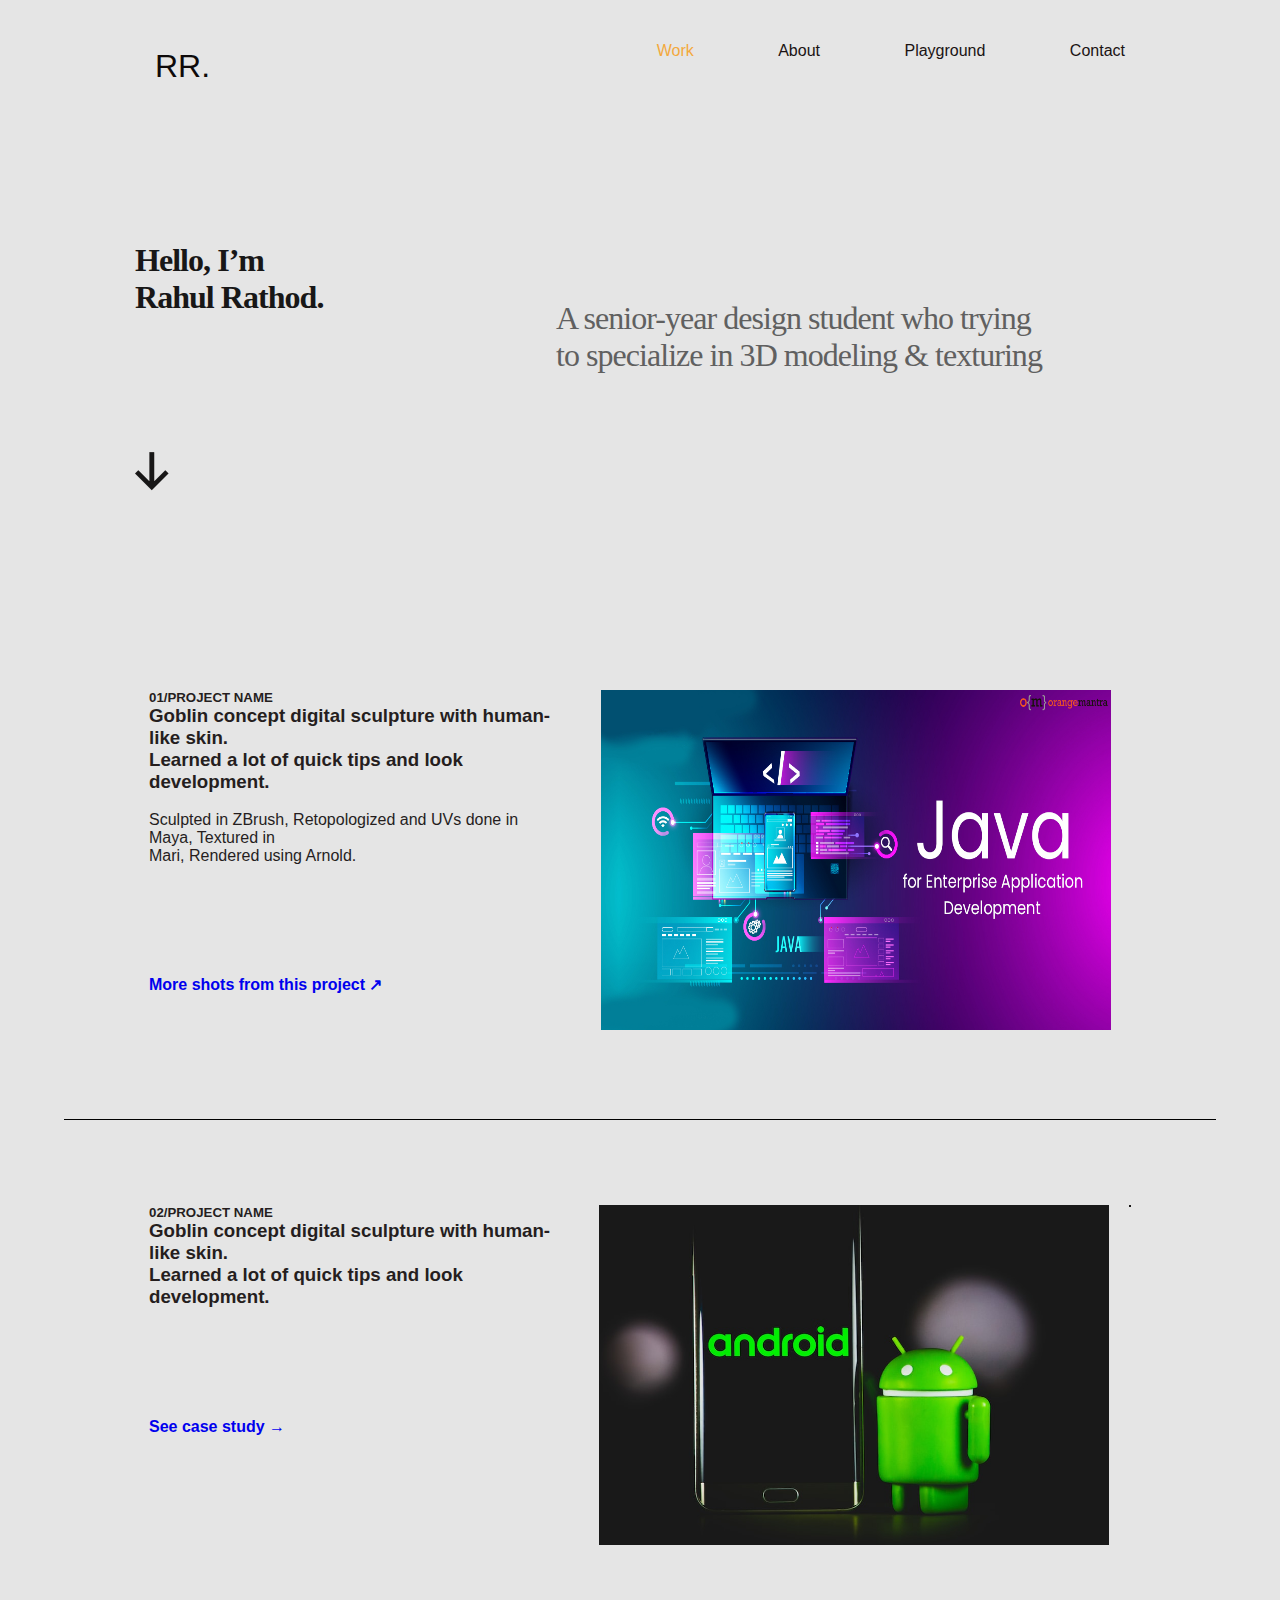
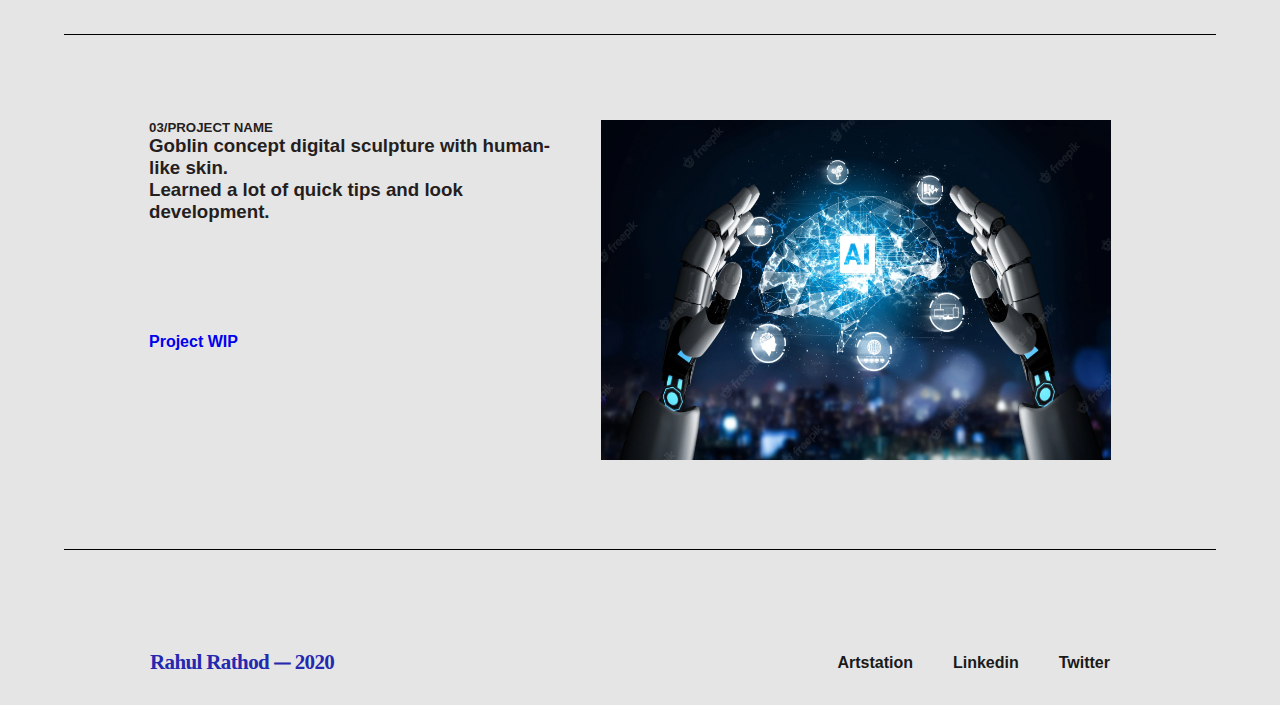
<file: index.html>
<!DOCTYPE html>
<html lang="en">

<head>
    <meta charset="UTF-8">
    <meta http-equiv="X-UA-Compatible" content="IE=edge">
    <meta name="viewport" content="width=device-width, initial-scale=1.0">
    <title>portfolio</title>
    <link rel="stylesheet" href="style.css">
</head>

<body>

    <header class="header">

        <div class="container">

            <div class="box">

                <div class="row align-items-center justify-content-between">

                    <div class="logo">
                        <a hre zsf="#">RR.</a>
                    </div>
                    <nav class="nav">
                        <ul>
                            <li><a href="#" class="active">Work</a></li>
                            <li><a href="index2.html">About</a></li>
                            <li><a href="#">Playground</a></li>
                            <li><a href="#">Contact</a></li>
                        </ul>
                    </nav>
                </div>
            </div>
        </div>
    </header>
    <section>
        <div class="one">

            <h1><b>Hello, I’m <br>Rahul Rathod.</b></h1>
        </div>
        <div class="two">

            <h1>A senior-year design student who trying <br>to specialize in 3D modeling & texturing</h1>
        </div>
        <div class="img">

            <img src="↓.png">
        </div>
    </section>
    <section class="rohit">

        <div class="first-text">

            <H5>01/PROJECT NAME</H5>
            <h3>Goblin concept digital sculpture with human-like skin.<br> Learned a lot of quick tips and look
                development.
            </h3><span><br>Sculpted in ZBrush, Retopologized and UVs done in Maya, Textured in <br>Mari, Rendered using
                Arnold.</span>
            <h4><a href="#">More shots from this project ↗</a></h4>
        </div>
        <div class="img2">

            <img src="java-1.jpg" width="510" height="340">
        </div>
    </section>
    <section class="rohit">

        <div class="first-text">

            <H5>02/PROJECT NAME</H5>
            <h3>Goblin concept digital sculpture with human-like skin.<br> Learned a lot of quick tips and look
                development.
            </h3>
            <h4><a href="#">See case study →</a></h4>

        </div>
        <div class="img2">
            <img src="android-1.jpg" width="510" height="340">
        </div>
        <div class="das">
            <hr class="dashed">
        </div>
    </section>
    <section class="rohit">

        <div class="first-text">

            <H5>03/PROJECT NAME</H5>
            <h3>Goblin concept digital sculpture with human-like skin.<br> Learned a lot of quick tips and look
                development.
            </h3>
            <h4><a href="#">Project WIP</a></h4>
        </div>
        <div class="img2">
            <img src="robot-artificial-intelligence.jpg" width="510" height="340">
        </div>
    </section>
    <section>
        <footer>
            <section id="footer">
                <a href="#">
                    <h1 class="logo">Rahul Rathod ⏤ 2020

                        </h1>
                </a>
                <div>
                    <ul id="nav-bar">
                        <li><a class="link" href="https://github.com/Rahul9-pro">Artstation
                            </a></li>

                        <li><a class="link" href="https://www.linkedin.com/in/rahul-rathod-8467a7229/">Linkedin</a>
                        </li>

                        <li><a class="link" href="show you next time">Twitter</a></li>
                    </ul>
                </div>
            </section>
        </footer>
    </section>
</body>

</html>
</file>
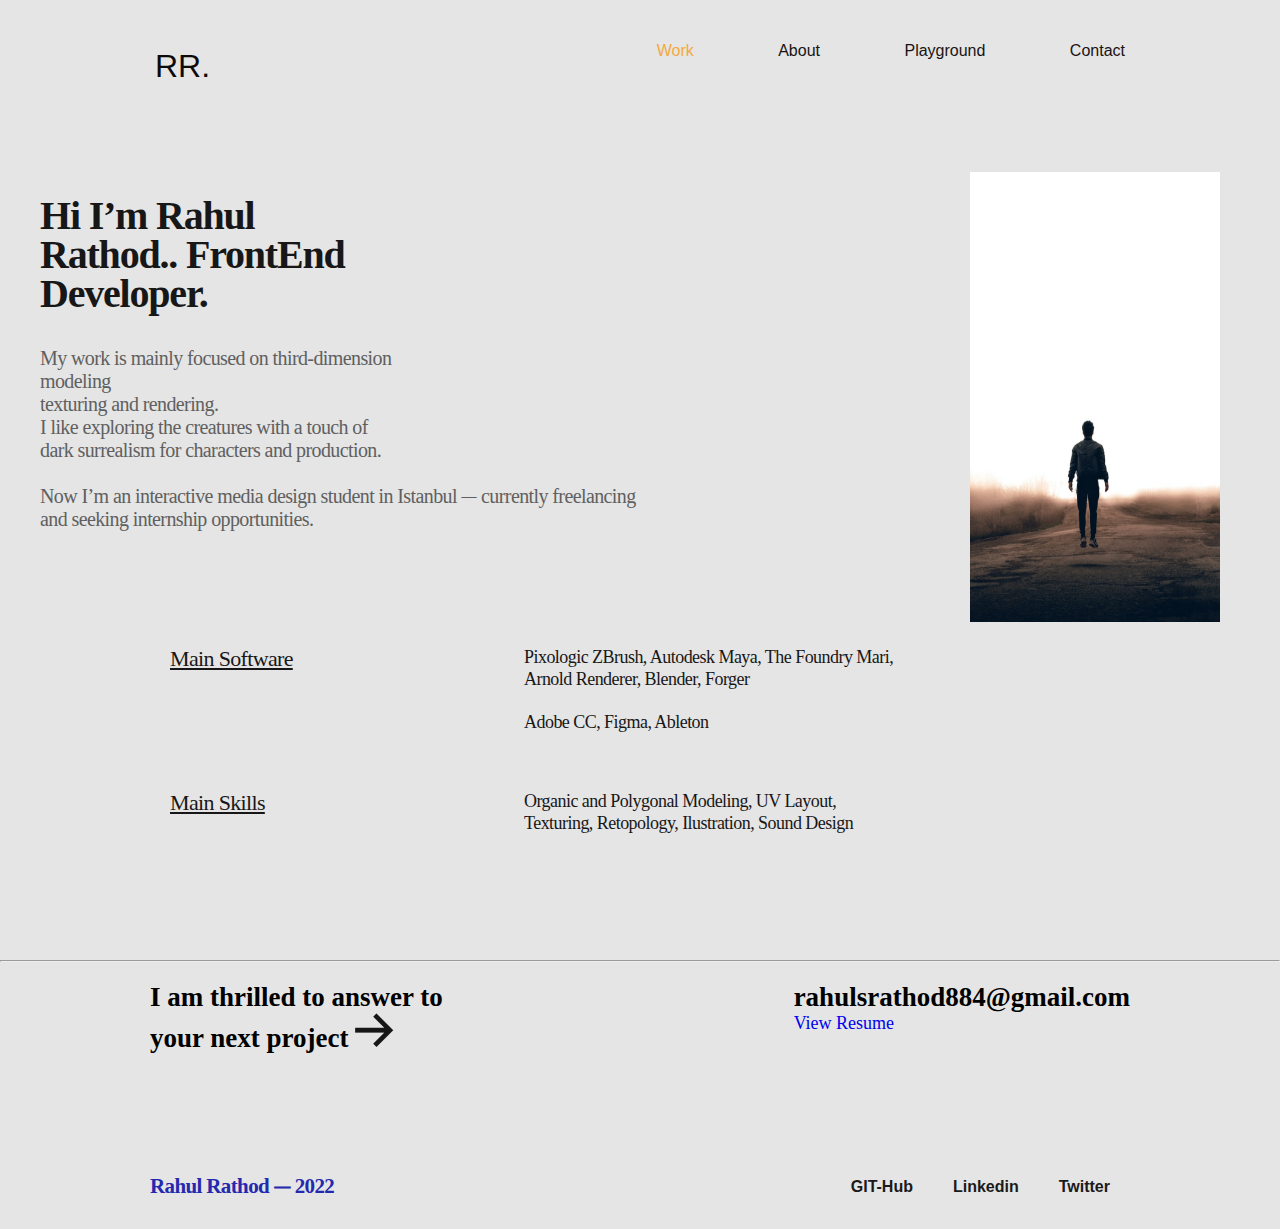
<file: index2.html>
<!DOCTYPE html>
<html lang="en">

<head>
    <meta charset="UTF-8">
    <meta http-equiv="X-UA-Compatible" content="IE=edge">
    <meta name="viewport" content="width=device-width, initial-scale=1.0">
    <title>About Me</title>
    <link rel="stylesheet" href="style2.css">
</head>

<body>
    <header class="header">

        <div class="container">

            <div class="box">

                <div class="row align-items-center justify-content-between">

                    <div class="logo">
                        <a hre zsf="#">RR.</a>
                    </div>
                    <nav class="nav">
                        <ul>
                            <li><a href="#" class="active">Work</a></li>
                            <li><a href="#">About</a></li>
                            <li><a href="#">Playground</a></li>
                            <li><a href="#">Contact</a></li>
                        </ul>
                    </nav>
                </div>
            </div>
        </div>
    </header>
    </section>

    <section id="contact-details" class="section-p1">
        <div class="details">
            <h1>Hi I’m Rahul Rathod.. FrontEnd Developer.</h1>
            <h2>My work is mainly focused on third-dimension<br>modeling<br> texturing and rendering.<br>I like
                exploring the
                creatures with a touch of<br>dark surrealism for characters and production.<br><br> Now I’m an
                interactive media design
                student in Istanbul ⏤
                currently freelancing<br>and seeking internship opportunities.</h2>
        </div>
        <div class="img">
            <img src="Profile Photo.jpg" alt="" width="250" height="450">
        </div>
    </section>
    <section>
        <div class="a3">
            <h4 class="u">Main Software</h4>
            <p class="b3">Pixologic ZBrush, Autodesk Maya, The Foundry Mari,<br> Arnold Renderer, Blender, Forger
                <br><br> Adobe CC, Figma, Ableton
            </p>
        </div>
        <div class="a4">
            <h4 class="u">Main Skills</h4>
            <p class="b4">Organic and Polygonal Modeling, UV Layout, Texturing, Retopology, Ilustration, Sound Design
            </p>
        </div>
    </section>
    <center>
        <hr class="dashed">
    </center>


    <div class="h2">
        <div class="left">
            <h2>I am thrilled to answer to <br> your next project <img src="arow2.png" alt="" class="arr">
            </h2>
        </div>
        <div class="right">
            <h2>rahulsrathod884@gmail.com</h2>
            <a href="/" class="resume" download>View Resume</a>
        </div>


    </div>


    <!-- .......footer........ -->
    <footer>
        <section id="footer">
            <a href="#">
                <h1 class="logo">Rahul Rathod ⏤ 2022
                    </h1>
            </a>
            <div>
                <ul id="nav-bar">
                    <li><a class="link" href="https://github.com/Rahul9-pro">GIT-Hub</a></li>
                    <li><a class="link" href="https://www.linkedin.com/in/rahul-rathod-8467a7229/">Linkedin</a>
                    </li>
                    <li><a class="link" href="show you next time">Twitter</a></li>
                </ul>
            </div>
        </section>
    </footer>
</body>

</html>
</file>
<file: style.css>
body {
    font-family: sans-serif;
    /*main backgroud color*/
    background-color: #E5E5E5;

}

* {
    box-sizing: border-box;
    margin: 0;
    padding: 0;
}

ul {
    list-style: none;
}

a {
    text-decoration: none;
}

.container {
    max-width: 1000px;
    margin: auto;
}

.row {
    display: flex;
    flex-wrap: wrap;
}

.align-items-center {
    align-items: center;
}

.justify-content-between {
    justify-content: space-between;
}

/*--------------header-----------------

 
    font-style: normal;
    font-weight: 500;
    font-size: 60px;
    line-height: 97.2%;
    letter-spacing: -0.03em;
    
    */
.header {
    background-color: var(--color-1);
    padding: 12px 0;
    line-height: 1.5;
}

.header .logo {
    margin-top: 30px;
    font-size: 2rem;
}

.header .logo,
.header .nav {
    padding: 0 15px;
}

.header .nav ul li {
    display: inline-block;
    margin-left: 40px;
}

.header .logo a {
    font-size: 2rem;
    color: #0e0a0a;
    text-transform: capitalize;
}

.header .nav ul li a {
    display: block;
    font-size: 16px;
    text-transform: capitalize;
    color: #1a1313;

    transition: all 0.5s ease;
    margin-left: 40px;
}

.header .nav ul li a.active,
.header .nav ul li a:hover {
    color: #f3a93d;
}

.one h1 {
    width: 580px;
    height: 111px;
    left: calc(50% - 580px/2 + 206px);
    top: 424px;
    padding: 100px;
    margin-left: 35px;
    margin-top: 40px;
    align-self: center;
    font-family: 'DM Sans';
    font-style: normal;
    font-weight: 400;
    font-size: 32px;
    line-height: 117%;
    letter-spacing: -0.03em;
    font-family: 'DM Sans';
    color: #181717;
}

.two h1 {
    position: absolute;
    width: 580px;
    height: 111px;
    left: calc(50% - 580px/2 + 206px);
    top: 300px;
    font-family: 'DM Sans';
    font-style: normal;
    font-weight: 400;
    font-size: 32px;
    line-height: 117%;
    padding: 0px;
    letter-spacing: -0.03em;
    color: #606060;
}

.img {
    padding: 110px;
    margin-left: 25px;
}

.rohit {
    display: flex;
    border-bottom: 1.5px solid black;
    width: 90%;
    padding: 85px;
    margin: 0 auto;
}

.das .dashed {
    width: 95%;
    margin: auto;
    margin-top: 2%;
    left: 0.71%;
    right: -0.26%;
    top: 100%;
    bottom: 0%;
    border: 1px solid#181717;
}

.first-text {
    color: rgb(37, 30, 30);
    margin: 00px;
    padding: 0px;
    margin-bottom: 0px;

}

.img2 {
    margin-right: 20px;
    padding-left: 40px;
}

.rohit h4 {
    color: red;
    margin-top: 110px;
}

#footer {
    position: relative;
    display: flex;
    align-items: center;
    justify-content: space-between;
    padding: 100px 150px 30px;
    top: 0;
    left: 0;

}

#footer h1 {
    font-family: 'DM Sans';
    font-style: normal;
    font-weight: 600;
    font-size: 21px;
    letter-spacing: -0.03em;
    color: #2429AF;
}

#footer a {
    font-size: 25px;
    color: #000;
    text-decoration: none;
}

#nav-bar {
    display: flex;
    align-items: center;
    justify-content: center;
}

#nav-bar li {
    list-style: none;
    padding: 0 20px;
    position: relative;
}

#nav-bar li a {
    text-decoration: none;
    font-size: 16px;
    font-weight: 600;
    color: #1a1a1a;
    transition: 0.3s ease;
}
</file>
<file: style2.css>
body {
    font-family: sans-serif;
    /*main backgroud color*/
    background-color: #E5E5E5;

}

* {
    box-sizing: border-box;
    margin: 0;
    padding: 0;
}

ul {
    list-style: none;
}

a {
    text-decoration: none;
}

.container {
    max-width: 1000px;
    margin: auto;
}

.row {
    display: flex;
    flex-wrap: wrap;
}

.align-items-center {
    align-items: center;
}

.justify-content-between {
    justify-content: space-between;
}

/*--------------header-----------------*/
.header {
    background-color: var(--color-1);
    padding: 12px 0;
    line-height: 1.5;
}

.header .logo {
    margin-top: 30px;
    font-size: 2rem;
}

.header .logo,
.header .nav {
    padding: 0 15px;
}

.header .nav ul li {
    display: inline-block;
    margin-left: 40px;
}

.header .logo a {
    font-size: 2rem;
    color: #0e0a0a;
    text-transform: capitalize;
}

.header .nav ul li a {
    display: block;
    font-size: 16px;
    text-transform: capitalize;
    color: #1a1313;

    transition: all 0.5s ease;
    margin-left: 40px;
}

.header .nav ul li a.active,
.header .nav ul li a:hover {
    color: #f3a93d;
}

/* ..project section.. */

#project {
    padding: 130px 163px;
}

#project .project-box {
    position: relative;
    display: flex;
    align-items: center;
    width: 100%;
    padding-bottom: 90px;
}

#project .project-img {
    width: 50%;
    margin-right: 40px;

}

#project img {
    width: 500px;
    height: 340px;
    object-fit: cover;
    border: 1px solid #606060;
    border-radius: 4px;
}

#project .project-details {
    width: 100%;
    font-weight: 600;
}

#project .project-details a {
    position: relative;
    text-decoration: none;
    font-size: 11px;
    color: #000;
    font-weight: 700;
    transition: 0.3s;
    margin-top: 200px;
}

#project .project-details a:hover {
    color: #088178;
}

#project .project-details a:hover::after {
    background-color: #088178;
}

#project .project-box h2 {
    position: absolute;
    left: 0%;
    right: 70.87%;
    top: 0%;
    bottom: 95.98%;
    font-family: 'Inter';
    font-style: normal;
    font-weight: 700;
    font-size: 18px;
    line-height: 121.5%;
    letter-spacing: -0.03em;
    color: #181717;

}

#project .project-box h3 {
    position: absolute;
    left: 0%;
    right: 68.21%;
    top: 9.3%;
    bottom: 54.97%;
    font-family: 'Inter';
    font-style: normal;
    font-weight: 500;
    font-size: 20px;
    line-height: 121.5%;
    letter-spacing: -0.03em;
    color: #181717;
}

#project .project-box p {
    position: absolute;
    left: 0%;
    right: 71.84%;
    top: 30.66%;
    bottom: 61.95%;
    font-family: 'Inter';
    font-style: normal;
    font-weight: 500;
    font-size: 16px;
    line-height: 121.5%;
    letter-spacing: -0.03em;
    color: #606060;
}

#project .project-box a {
    position: absolute;
    left: 0%;
    right: 70.87%;
    top: 20.36%;
    bottom: 22.41%;
    font-family: 'Inter';
    font-style: normal;
    font-weight: 700;
    font-size: 18px;
    line-height: 121.5%;
    letter-spacing: -0.03em;
    text-decoration-line: underline;
    color: #181717;
}

/* ...footer... */
#footer {
    position: relative;
    display: flex;
    align-items: center;
    justify-content: space-between;
    padding: 100px 150px 30px;
    top: 0;
    left: 0;

}

#footer h1 {
    font-family: 'DM Sans';
    font-style: normal;
    font-weight: 600;
    font-size: 21px;
    letter-spacing: -0.03em;
    color: #2429AF;
}

#footer a {
    font-size: 25px;
    color: #000;
    text-decoration: none;
}

#nav-bar {
    display: flex;
    align-items: center;
    justify-content: center;
}

#nav-bar li {
    list-style: none;
    padding: 0 20px;
    position: relative;
}

#nav-bar li a {
    text-decoration: none;
    font-size: 16px;
    font-weight: 600;
    color: #1a1a1a;
    transition: 0.3s ease;
}


/* ...about me page...*/

#contact-details {
    display: flex;
    align-items: center;
    justify-content: space-between;
}

#contact-details .details h1 {
    padding-left: 40px;
    width: 400px;
    height: 150px;
    top: 30px;
    font-family: 'DM Sans';
    font-style: normal;
    font-weight: 800;
    font-size: 40px;
    line-height: 97.2%;
    letter-spacing: -0.03em;
    color: #181717;
}

#contact-details .details h2 {
    padding-left: 40px;
    font-family: 'DM Sans';
    font-style: normal;
    font-weight: 400;
    font-size: 20px;
    letter-spacing: -0.03em;
    color: #606060;
}

#contact-details .img {
    display: block;
    height: 30%;
    margin-top: 70px;
    margin-right: 60px;
    align-items: center;


}

/* ...........skills section.............. */

.a3 {
    display: flex;
    padding: 20px 120px;
    font-family: 'Inter';
}

.u {
    width: 324px;
    height: 40px;
    margin-left: 50px;
    top: 1261px;
    font-family: 'Inter';
    font-style: normal;
    font-weight: 500;
    font-size: 22px;
    line-height: 121.5%;
    letter-spacing: -0.03em;
    text-decoration-line: underline;
    color: #181717;
}

.b3 {

    width: 601px;
    height: 104px;
    padding: 1px 30px;
    top: 1258px;
    font-family: 'Inter';
    font-style: normal;
    font-weight: 400;
    font-size: 18px;
    line-height: 121.5%;
    letter-spacing: -0.03em;
    color: #181717;
}

.a4 {
    display: flex;
    padding: 20px 120px;
    font-family: 'Inter';
}

.b4 {
    width: 401px;
    height: 150px;
    padding: 1px 30px;
    top: 1258px;
    font-family: 'Inter';
    font-style: normal;
    font-weight: 400;
    font-size: 18px;
    line-height: 121.5%;
    letter-spacing: -0.03em;
    color: #181717;
}

.h2 {
    display: flex;
    justify-content: space-between;
    font-weight: 400;
    font-size: 18px;
}


.left {
    padding: 20px 150px;
    font-family: 'DM Sans';
}

.right {
    padding: 20px 150px;
    font-family: 'DM Sans';
}

.resume {
    font-family: 'Inter';
}
</file>
